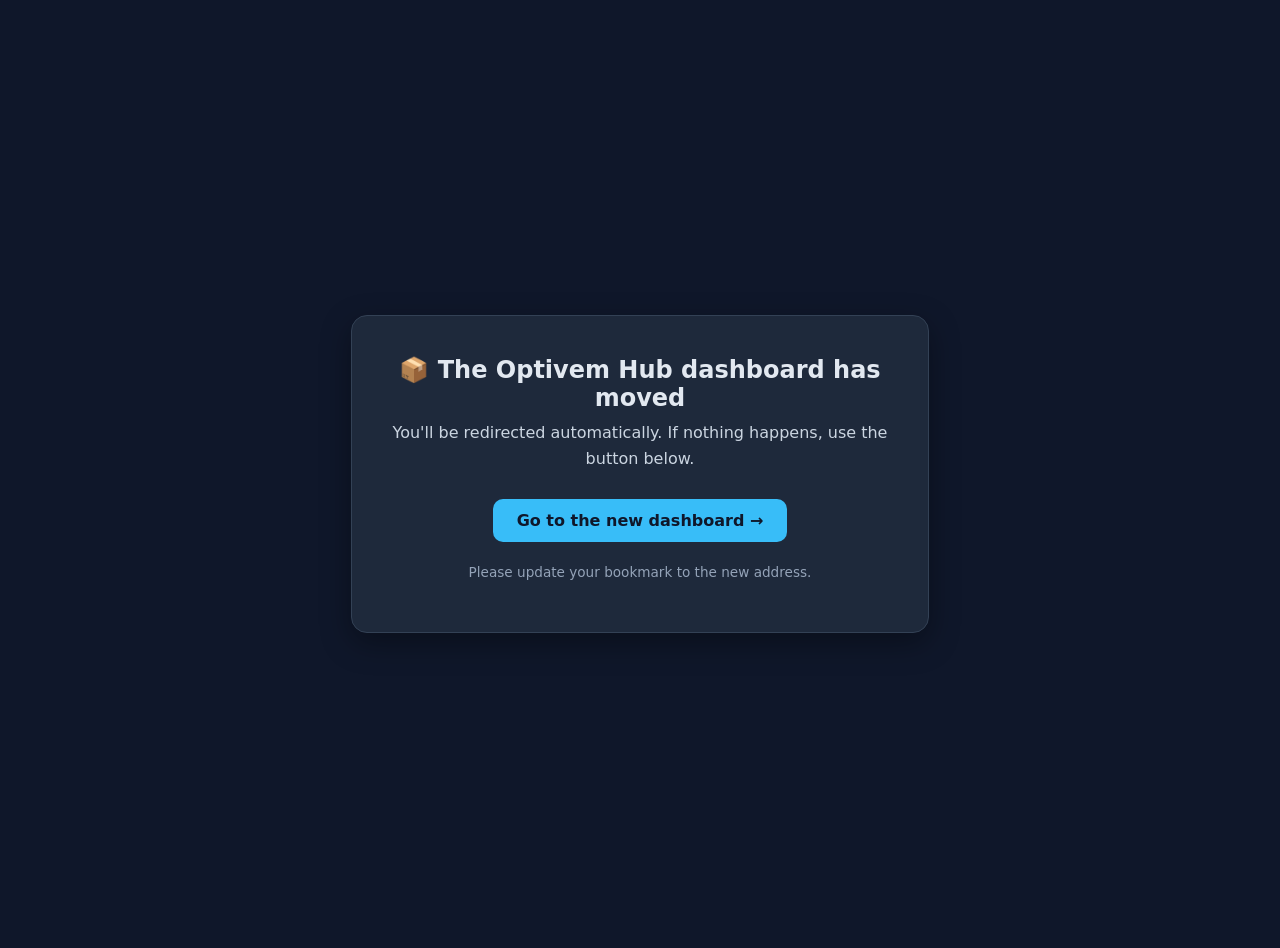
<file: docs/index.html>
<!DOCTYPE html>
<!--
  Static "moved" page served at optivem.github.io/hub.
  The live dashboard now lives at https://learn.optivem.com/ (Cloudflare Pages).
  (This page only serves until hub goes private 2026-07-02, after which
   GitHub Pages stops serving it on the Free plan.)
-->
<html lang="en">
<head>
  <meta charset="utf-8" />
  <meta name="viewport" content="width=device-width, initial-scale=1" />
  <title>Optivem Hub has moved</title>
  <meta http-equiv="refresh" content="4; url=https://learn.optivem.com/" />
  <link rel="canonical" href="https://learn.optivem.com/" />
  <style>
    :root { color-scheme: light dark; }
    body {
      margin: 0; min-height: 100vh; display: flex; align-items: center; justify-content: center;
      font-family: system-ui, -apple-system, Segoe UI, Roboto, Helvetica, Arial, sans-serif;
      background: #0f172a; color: #e2e8f0; text-align: center; padding: 1.5rem;
    }
    .card {
      max-width: 32rem; background: #1e293b; border: 1px solid #334155;
      border-radius: 16px; padding: 2.5rem 2rem; box-shadow: 0 10px 30px rgba(0,0,0,.35);
    }
    h1 { margin: 0 0 .5rem; font-size: 1.5rem; }
    p { margin: .5rem 0; line-height: 1.6; color: #cbd5e1; }
    a.btn {
      display: inline-block; margin-top: 1.25rem; padding: .75rem 1.5rem;
      background: #38bdf8; color: #0f172a; font-weight: 600; text-decoration: none;
      border-radius: 10px;
    }
    a.btn:hover { background: #7dd3fc; }
    .muted { font-size: .85rem; color: #94a3b8; margin-top: 1.25rem; }
  </style>
</head>
<body>
  <div class="card">
    <h1>📦 The Optivem Hub dashboard has moved</h1>
    <p>You'll be redirected automatically. If nothing happens, use the button below.</p>
    <a class="btn" href="https://learn.optivem.com/">Go to the new dashboard →</a>
    <p class="muted">Please update your bookmark to the new address.</p>
  </div>
</body>
</html>
</file>
